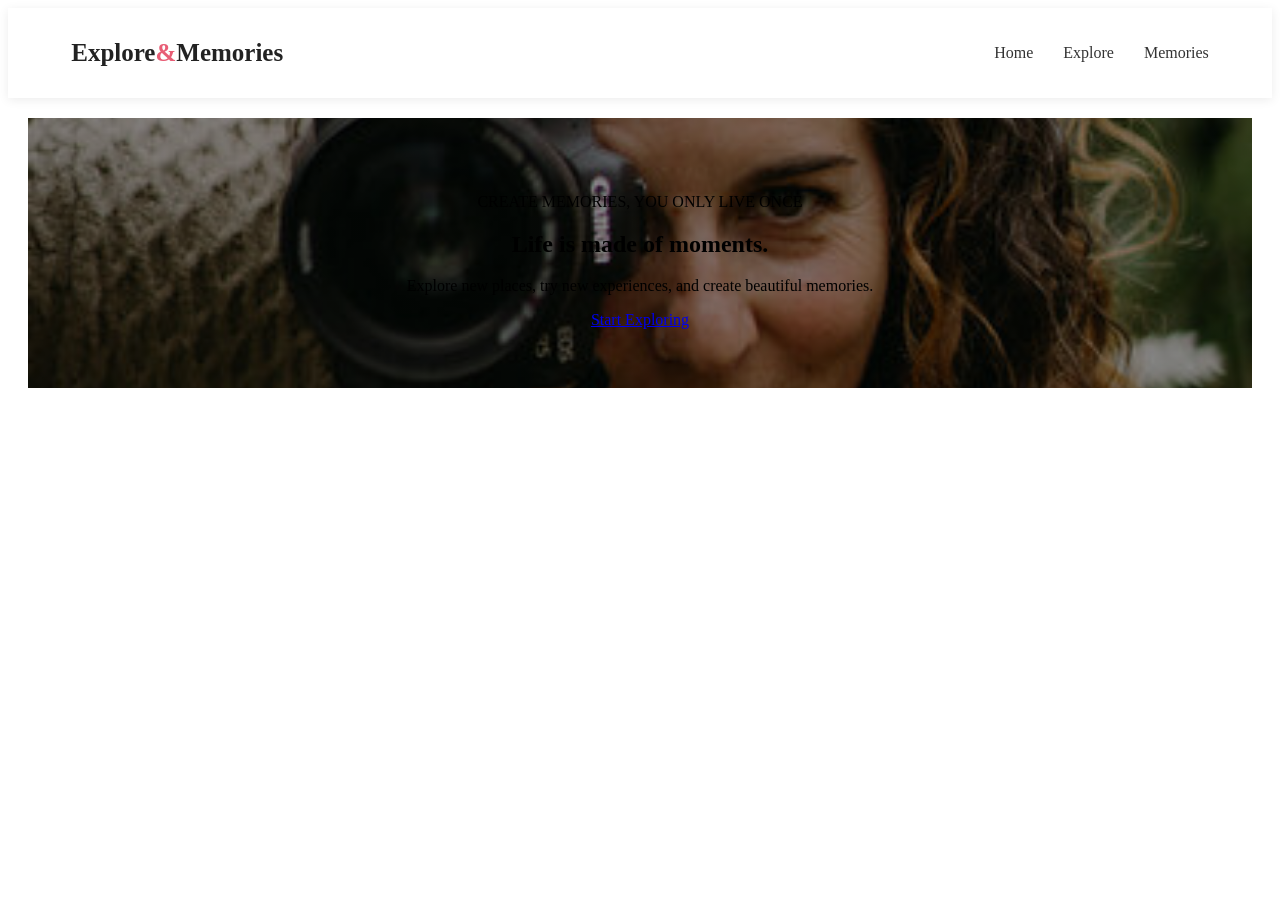
<file: index.html>
<!DOCTYPE html>
<html lang="en">
<head>
    <meta charset="UTF-8">
    <meta name="viewport" content="width=device-width, initial-scale=1.0">
    <link rel="stylesheet" href="style.css">
    <title>Document</title>
</head>
<body>
    
<header>
    <nav class="navbar">

        <!-- Website Logo -->
        <div class="logo">
            Explore<span>&</span>Memories
        </div>

        <!-- Navigation Links -->
        <ul class="nav-links">

            <li>
                <a href="index.html">Home</a>
            </li>

             <li>
                <a href="explore.html">Explore</a>
            </li>

            <li>
                <a href="memories.html">Memories</a>
            </li>

            
           

        </ul>

    </nav>
</header>
<section class="hero"
<img src="images/hero.jpg" alt="hero image" class="hero-image">
 <div class="hero-content">
        <p class="hero-small-text">
            CREATE MEMORIES, YOU ONLY LIVE ONCE
        </p>

        <h1>
            Life is made of moments.
        </h1>

        <p class="hero-description">
            Explore new places, try new experiences,
            and create beautiful memories.
        </p>

        <a href="#" class="hero-button">
            Start Exploring
        </a>
    </div>

</section>

    
</body>
</html>
</file>
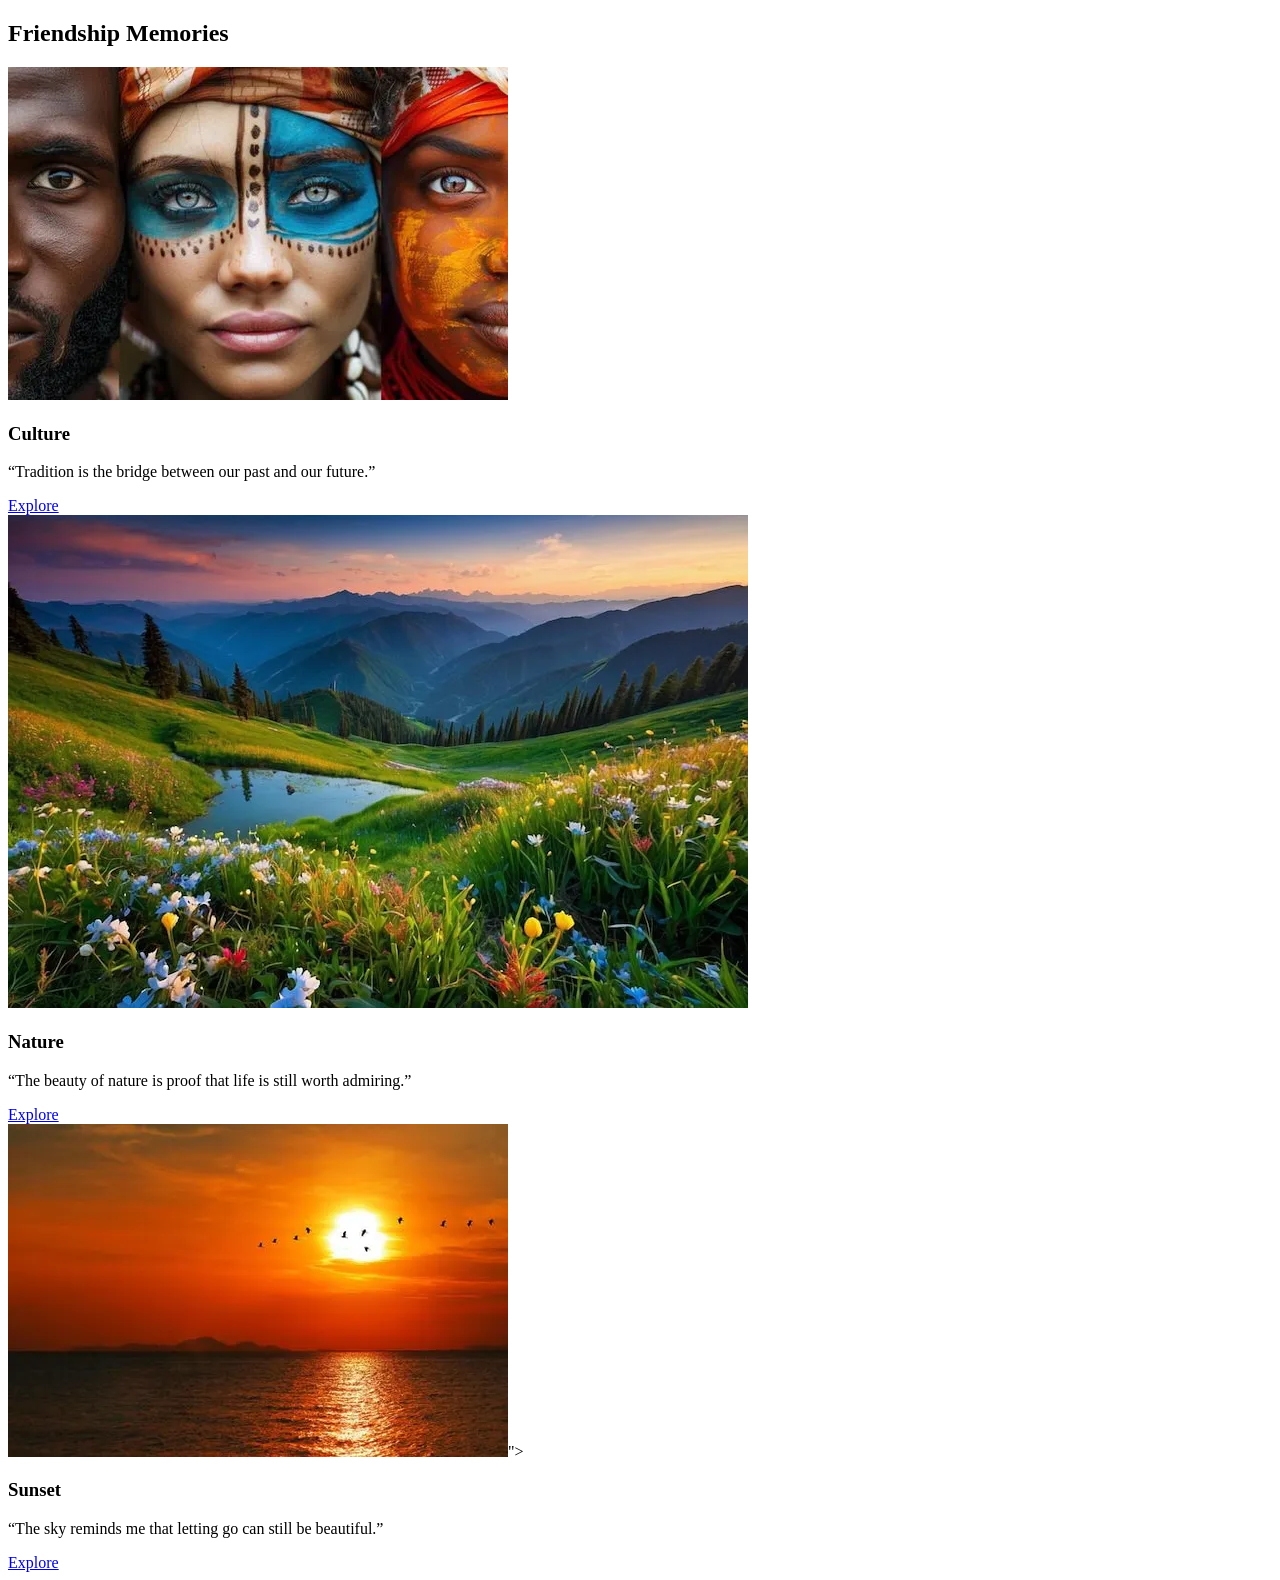
<file: explore.html>
<!DOCTYPE html>
<html lang="en">
<head>
    <meta charset="UTF-8">
    <meta name="viewport" content="width=device-width, initial-scale=1.0">
    <title>Document</title>
</head>
<body>
   <section class="cards-section">

    <h2>Friendship Memories</h2>

    <div class="cards-container">

        <div class="card">
            <img src="images/culture.gpj.webp" alt="culture">

            <div class="card-content">
                <h3>Culture</h3>
                <p>
                   “Tradition is the bridge between our past and our future.”
                </p>
                <a href="#" class="card-button">Explore</a>
            </div>
        </div>


        <div class="card">
            <img src="images/nature.gpj.webp" alt="nature">

            <div class="card-content">
                <h3>Nature</h3>
                <p>
                    “The beauty of nature is proof that life is still worth admiring.”
                </p>
                <a href="#" class="card-button">Explore</a>
            </div>
        </div>


        <div class="card">
            <img src="images/sunset.gpj.webp" alt="sunset">">

            <div class="card-content">
                <h3>Sunset</h3>
                <p>
                    “The sky reminds me that letting go can still be beautiful.”
                </p>
                <a href="#" class="card-button">Explore</a>
            </div>
        </div>

    </div>

</section>

    
</body>
</html>
</file>
<file: style.css>
/* =========================
   NAVIGATION BAR
========================= */

header {
    background-color: white;
    position: sticky;
    top: 0;
    z-index: 1000;
    box-shadow: 0 2px 10px rgba(0, 0, 0, 0.08);
}

.navbar {
    width: 90%;
    max-width: 1200px;
    margin: auto;

    display: flex;
    justify-content: space-between;
    align-items: center;

    padding: 20px 0;
}


.logo {
    font-size: 25px;
    font-weight: bold;
    color: #222;

    cursor: pointer;
}

.logo span {
    color: #e85d75;
}


.nav-links {
    display: flex;
    align-items: center;

    gap: 30px;

    list-style: none;
}

.nav-links li {
    position: relative;
}

.nav-links a {
    text-decoration: none;

    color: #333;

    font-size: 16px;
    font-weight: 500;

    padding: 8px 0;

    transition: color 0.3s ease;
}



.nav-links a:hover {
    color: #e85d75;
}



.nav-links a::after {
    content: "";

    position: absolute;

    width: 0;
    height: 2px;

    background-color: #e85d75;

    left: 0;
    bottom: 0;

    transition: width 0.3s ease;
}

.nav-links a:hover::after {
    width: 100%;
}


.nav-links a.active {
    color: #e85d75;
}

.nav-links a.active::after {
    width: 100%;
}




@media (max-width: 768px) {

    .navbar {
        flex-direction: column;
        gap: 15px;
    }

    .nav-links {
        gap: 18px;
        flex-wrap: wrap;
        justify-content: center;
    }

    .nav-links a {
        font-size: 14px;
    }

}


 .hero {
    height: 30vh;
    min-height: 10px;
   

    background-image: 
        linear-gradient(rgba(0, 0, 0, 0.45), rgba(0, 0, 0, 0.45)),
        url("images/hero.jpg");
        margin: 20px 20px;

    background-size: cover;
    background-position: center;
    background-repeat: no-repeat;

    display: flex;
    justify-content: center;
    align-items: center;
    text-align: center;
}
</file>
